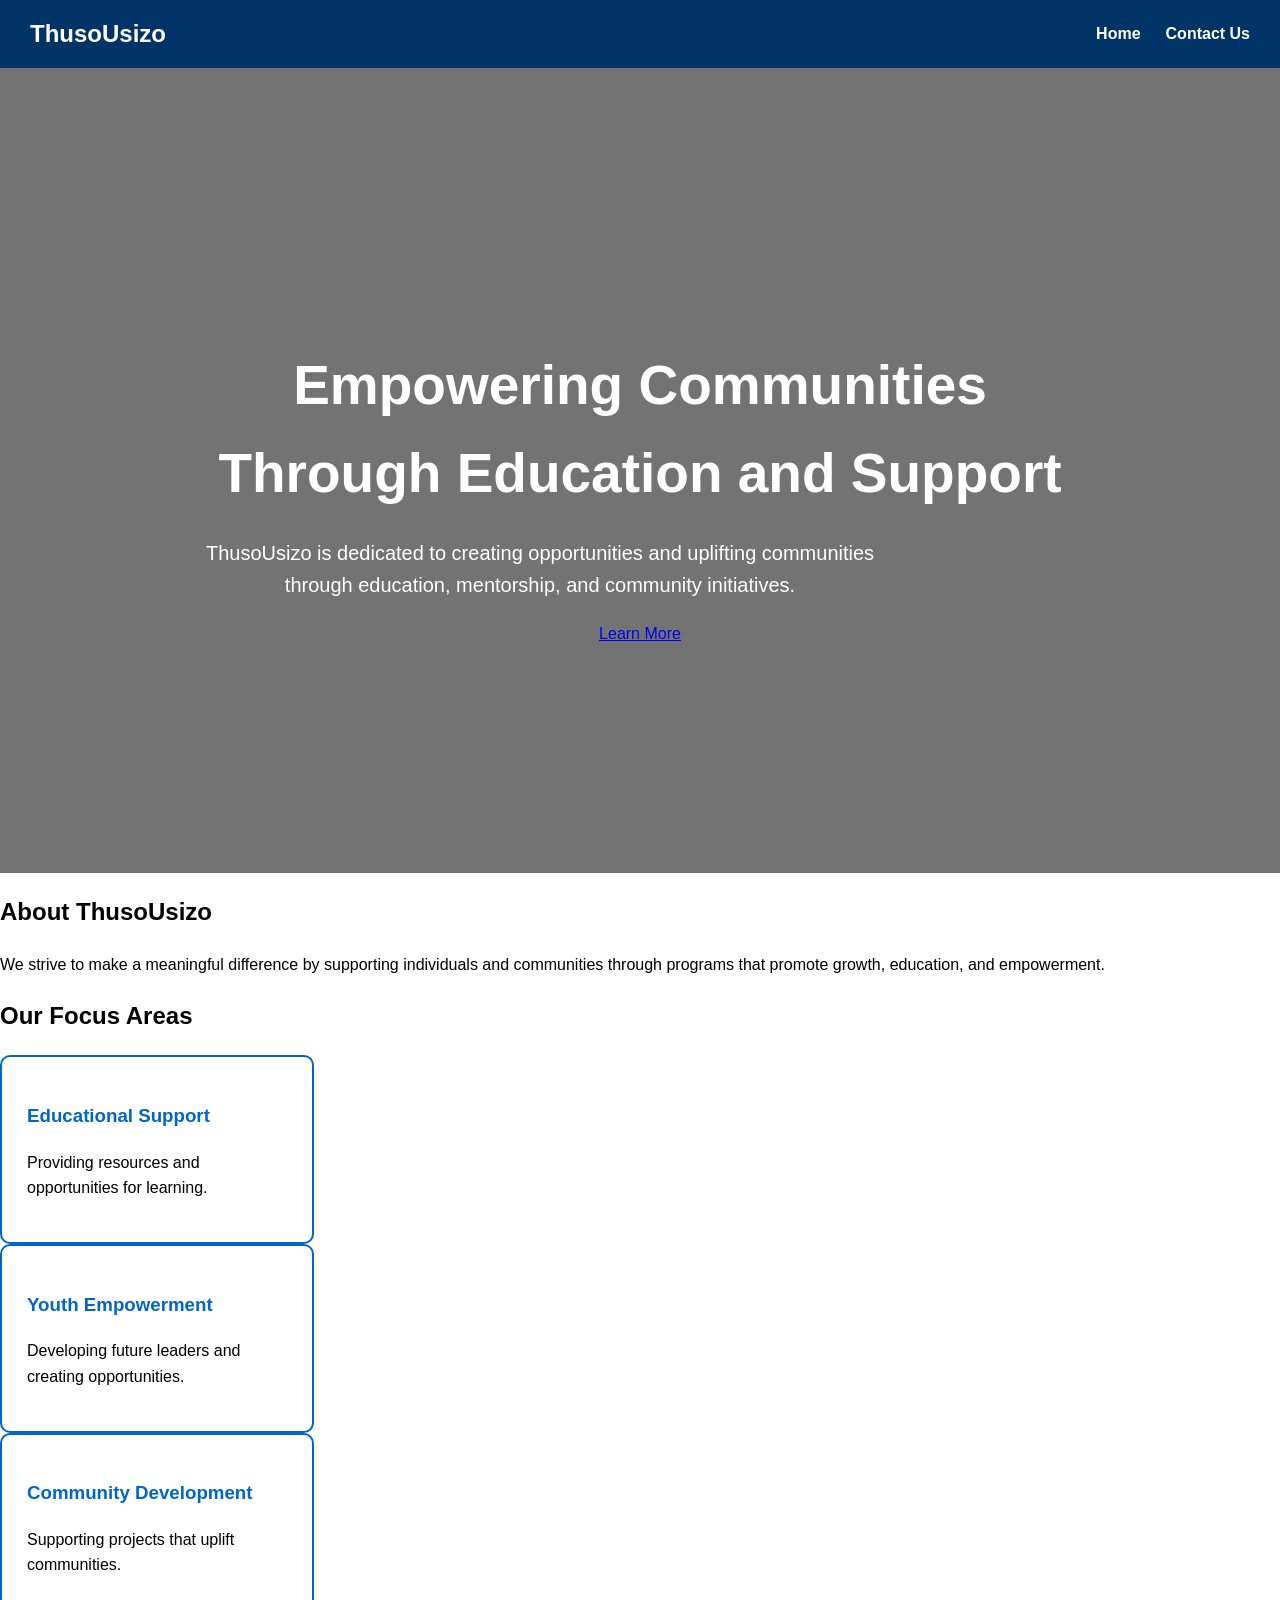
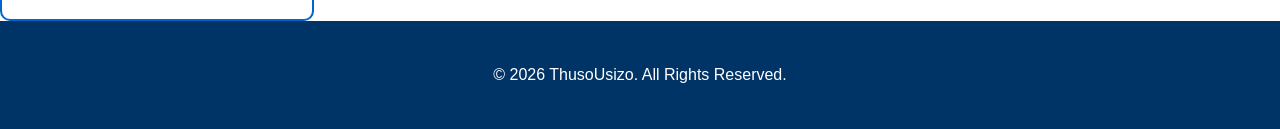
<file: INDEX2.html>
<!DOCTYPE html>
<html lang="en">
<head>
    <meta charset="UTF-8">
    <meta name="viewport" content="width=device-width, initial-scale=1.0">
    <title>ThusoUsizo</title>
    <link rel="stylesheet" href="style.css">
</head>
<body>

    <nav>
        <div class="logo">ThusoUsizo</div>
        <ul>
            <li><a href="#">Home</a></li>
            <li><a href="#">Contact Us</a></li>
        </ul>
    </nav>

    <section class="hero">
        <div class="hero-content">
            <h1>Empowering Communities Through Education and Support</h1>
            <p>
                ThusoUsizo is dedicated to creating opportunities and uplifting
                communities through education, mentorship, and community initiatives.
            </p>
            <a href="#" class="btn">Learn More</a>
        </div>
    </section>

    <section class="about">
        <h2>About ThusoUsizo</h2>
        <p>
            We strive to make a meaningful difference by supporting individuals
            and communities through programs that promote growth, education,
            and empowerment.
        </p>
    </section>

    <section class="focus">
        <h2>Our Focus Areas</h2>

        <div class="card">
            <h3>Educational Support</h3>
            <p>Providing resources and opportunities for learning.</p>
        </div>

        <div class="card">
            <h3>Youth Empowerment</h3>
            <p>Developing future leaders and creating opportunities.</p>
        </div>

        <div class="card">
            <h3>Community Development</h3>
            <p>Supporting projects that uplift communities.</p>
        </div>
    </section>

    <footer>
        <p>© 2026 ThusoUsizo. All Rights Reserved.</p>
    </footer>

</body>
</html>
</file>
<file: style.css>
body{
    margin:0;
    font-family:Arial, sans-serif;
    background:white;
    color:black;
    line-height:1.6;
}

nav{
    background:#003366;
    display:flex;
    justify-content:space-between;
    align-items:center;
    padding:15px 30px;
}

.logo{
    color:white;
    font-size:24px;
    font-weight:bold;
}

nav ul{
    list-style:none;
    display:flex;
    gap:25px;
    margin:0;
    padding:0;
}

nav ul li a{
    color:white;
    text-decoration:none;
    font-weight:bold;
}

nav ul li a:hover{
    color:#66b3ff;
}

.hero{
    height:85vh;
    background:
    linear-gradient(rgba(0,0,0,0.55), rgba(0,0,0,0.55)),
    url('https://images.unsplash.com/photo-1516627145497-ae6968895b74');
    background-size:cover;
    background-position:center;
    display:flex;
    flex-direction:column;
    justify-content:center;
    align-items:center;
    text-align:center;
    color:white;
    padding:20px;
}

.hero h1{
    font-size:55px;
    max-width:900px;
    margin-bottom:15px;
}

.hero p{
    max-width:700px;
    font-size:20px;
}

.hero button{
    margin-top:25px;
    padding:15px 30px;
    border:none;
    background:#0066cc;
    color:white;
    font-size:16px;
    font-weight:bold;
    cursor:pointer;
    border-radius:5px;
}

.hero button:hover{
    background:#004c99;
}

.section{
    padding:80px 30px;
    text-align:center;
}

.section h2{
    color:#0066cc;
    margin-bottom:25px;
}

.dark{
    background:#f5f7fa;
}

.card-container{
    display:flex;
    justify-content:center;
    gap:25px;
    flex-wrap:wrap;
    margin-top:30px;
}

.card{
    width:260px;
    background:white;
    padding:25px;
    border:2px solid #0066cc;
    border-radius:10px;
    transition:0.3s;
}

.card:hover{
    transform:translateY(-8px);
    box-shadow:0 5px 15px rgba(0,0,0,0.15);
}

.card h3{
    color:#0066cc;
}

.who-we-are{
    max-width:900px;
    margin:auto;
}

.logo-box{
    width:180px;
    height:180px;
    margin:0 auto 25px auto;
    border-radius:50%;
    background:#0066cc;
    color:white;
    display:flex;
    flex-direction:column;
    justify-content:center;
    align-items:center;
    box-shadow:0 5px 15px rgba(0,0,0,0.2);
}

.logo-box h3{
    font-size:40px;
    margin:0;
}

.logo-box p{
    font-size:13px;
    margin:5px 15px;
}

.slideshow-section{
    padding:80px 30px;
    text-align:center;
}

.slideshow-section h2{
    color:#0066cc;
}

.slideshow{
    max-width:900px;
    margin:30px auto;
    display:flex;
    gap:20px;
    overflow:hidden;
}

.slideshow img{
    width:33.3%;
    height:280px;
    object-fit:cover;
    border-radius:12px;
    border:3px solid #0066cc;
}

.poster-box{
    max-width:950px;
    margin:auto;
    display:flex;
    gap:30px;
    align-items:center;
    text-align:left;
    background:white;
    padding:30px;
    border-radius:12px;
    border-left:6px solid #0066cc;
}

.poster-box img{
    width:320px;
    max-width:100%;
    border-radius:10px;
    border:3px solid #0066cc;
}

.home-gallery{
    display:grid;
    grid-template-columns:repeat(auto-fit,minmax(220px,1fr));
    gap:20px;
    margin-top:30px;
}

.home-gallery img{
    width:100%;
    height:250px;
    object-fit:cover;
    border-radius:12px;
    border:3px solid #0066cc;
}

.gallery-btn{
    display:inline-block;
    margin-top:30px;
    padding:14px 28px;
    background:#0066cc;
    color:white;
    text-decoration:none;
    border-radius:6px;
    font-weight:bold;
}

.gallery-btn:hover{
    background:#004c99;
}

.gallery-section{
    padding:80px 30px;
    text-align:center;
}

.gallery-section h1{
    color:#0066cc;
    margin-bottom:40px;
}

.gallery{
    display:grid;
    grid-template-columns:repeat(auto-fit,minmax(250px,1fr));
    gap:20px;
}

.gallery img{
    width:100%;
    height:250px;
    object-fit:cover;
    border-radius:10px;
    border:3px solid #0066cc;
    transition:0.3s;
}

.gallery img:hover{
    transform:scale(1.05);
}

.video-gallery{
    display:grid;
    grid-template-columns:repeat(auto-fit,minmax(280px,1fr));
    gap:25px;
}

.video-gallery video{
    width:100%;
    border-radius:12px;
    border:3px solid #0066cc;
}

.gallery img,
.home-gallery img,
.slideshow img,
.poster-box img{
    cursor:pointer;
}

.image-modal{
    display:none;
    position:fixed;
    inset:0;
    width:100vw;
    height:100vh;
    background:rgba(0,0,0,0.92);
    backdrop-filter:blur(8px);
    z-index:99999;
    justify-content:center;
    align-items:center;
    padding:20px;
    box-sizing:border-box;
}

.image-modal.active{
    display:flex;
}

.image-modal img{
    max-width:92vw;
    max-height:90vh;
    width:auto;
    height:auto;
    object-fit:contain;
    border-radius:12px;
    box-shadow:0 0 35px rgba(255,255,255,0.25);
    animation:zoomIn 0.25s ease;
}

@keyframes zoomIn{
    from{
        transform:scale(0.8);
        opacity:0;
    }

    to{
        transform:scale(1);
        opacity:1;
    }
}

.close-modal{
    position:absolute;
    top:20px;
    right:35px;
    color:white;
    font-size:55px;
    font-weight:bold;
    cursor:pointer;
    user-select:none;
    z-index:100000;
}

.close-modal:hover{
    color:#66b3ff;
}

footer{
    background:#003366;
    color:white;
    text-align:center;
    padding:25px;
}

@media(max-width:768px){
    nav{
        flex-direction:column;
        gap:15px;
    }

    .hero h1{
        font-size:38px;
    }

    .hero p{
        font-size:17px;
    }

    .slideshow{
        flex-direction:column;
    }

    .slideshow img{
        width:100%;
    }

    .poster-box{
        flex-direction:column;
        text-align:center;
    }

    .close-modal{
        font-size:45px;
        right:25px;
    }
}
</file>
